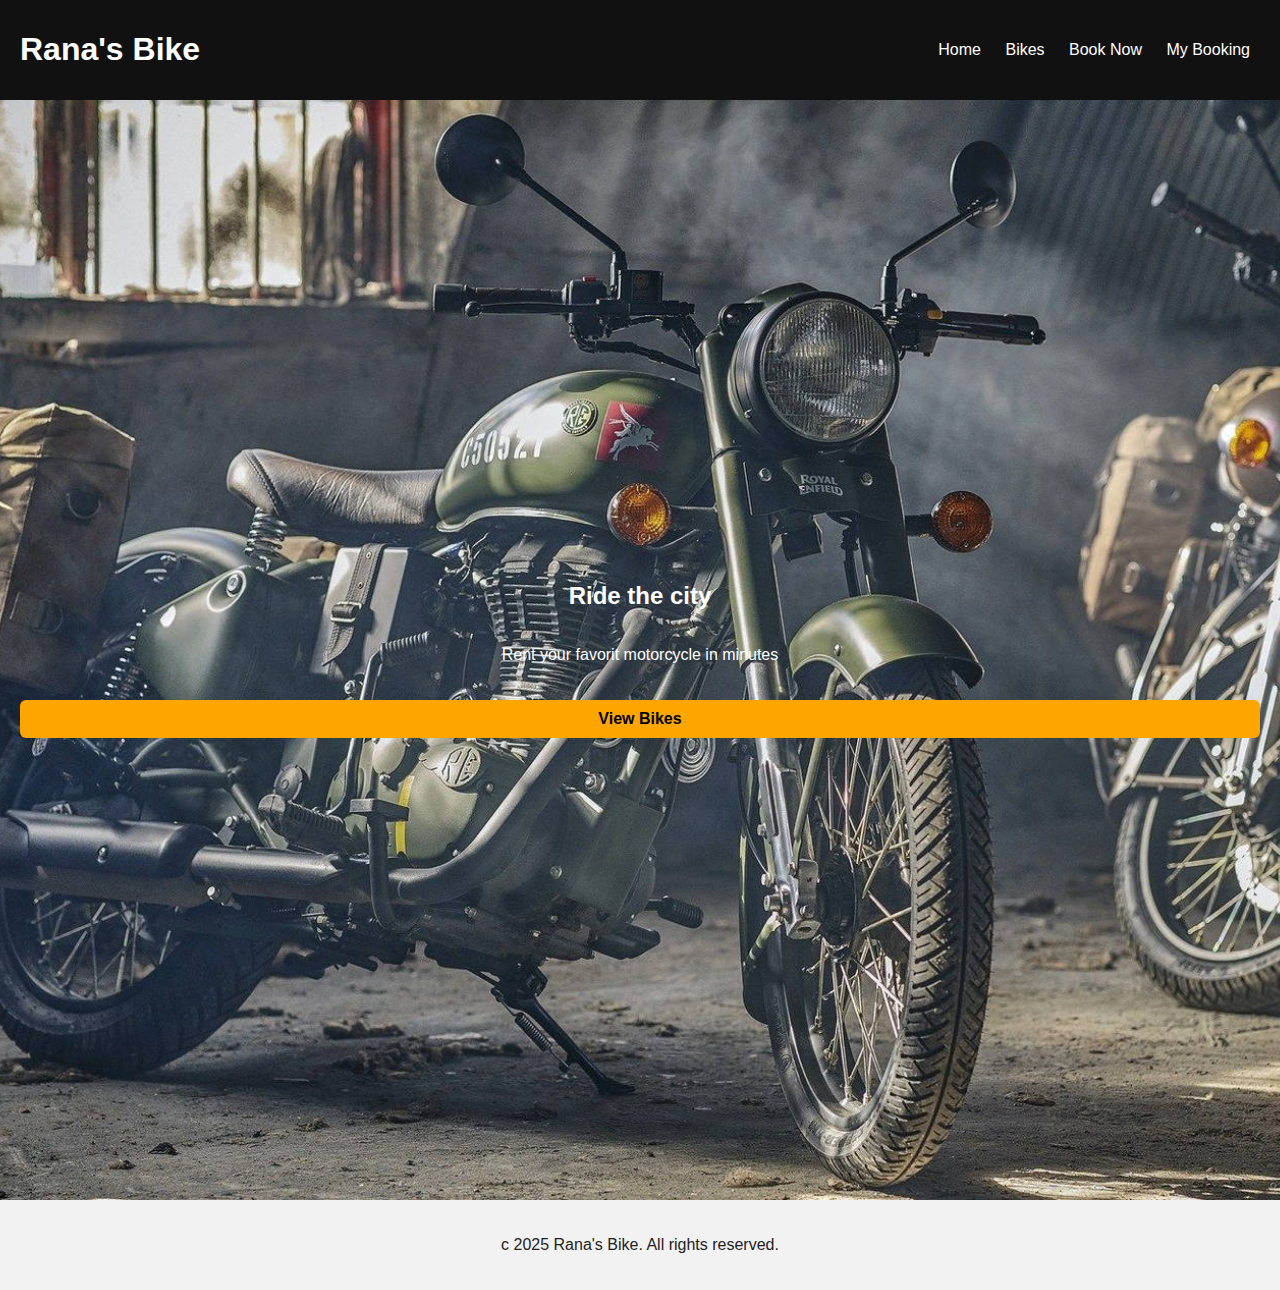
<file: index.html>
<!DOCTYPE html>
<html lang="en">
<head>
    <meta charset="UTF-8">
    <meta name="viewport" content="width=device-width, initial-scale=1.0">
    <title>Rana Bike</title>
    <link rel="stylesheet" href="style.css">
</head>
<body>
    <header>
        <h1>Rana's Bike</h1>
        <nav>
            <a href="index.html">Home</a>
            <a href="bikes.html">Bikes</a>
            <a href="booking.html">Book Now</a>
            <a href="confirm.html">My Booking</a>
        </nav>
    </header>

    <section class="hero">
        <div class="overlays"></div>
        <h2>Ride the city</h2>
        <p>Rent your favorit motorcycle in minutes</p>
        <a href="bikes.html" class="btn">View Bikes</a>
    </section>
    <footer>
        <p>c 2025 Rana's Bike. All rights reserved.</p>
    </footer>
    
</body>
</html>
</file>
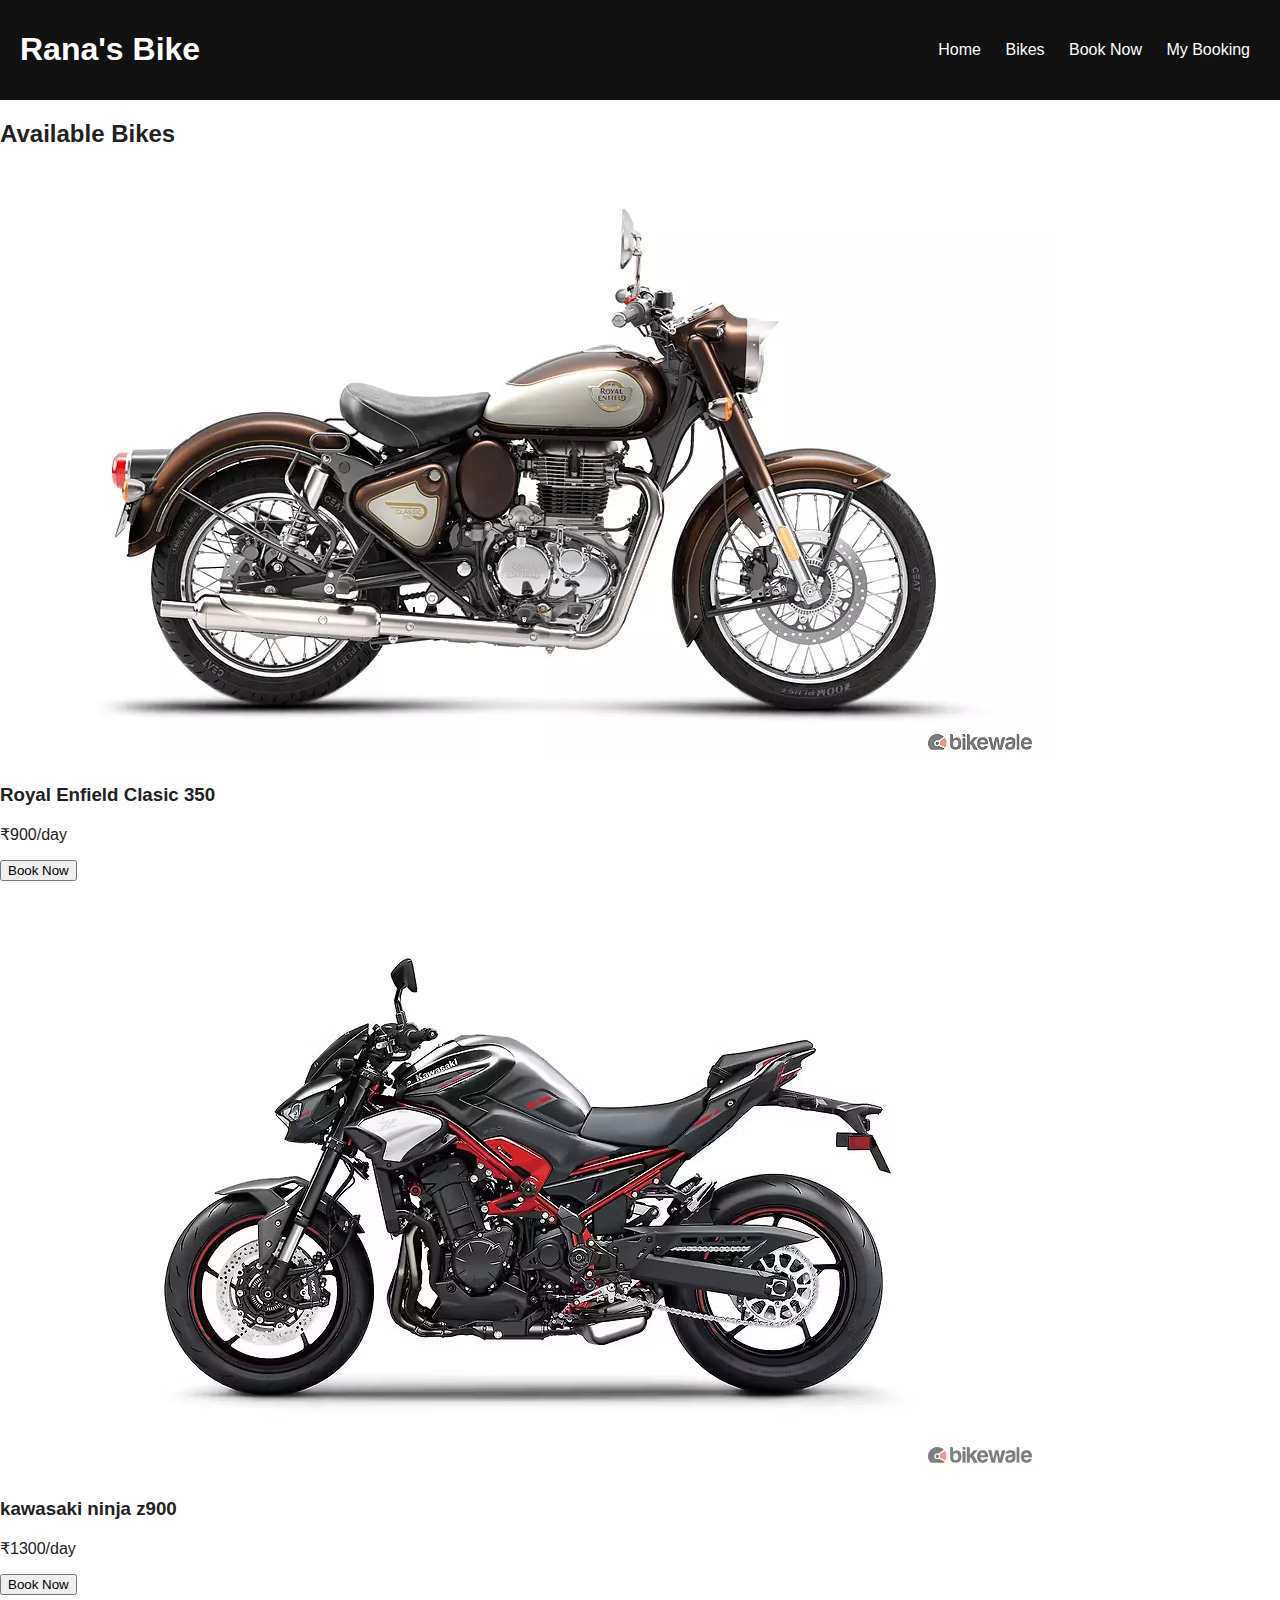
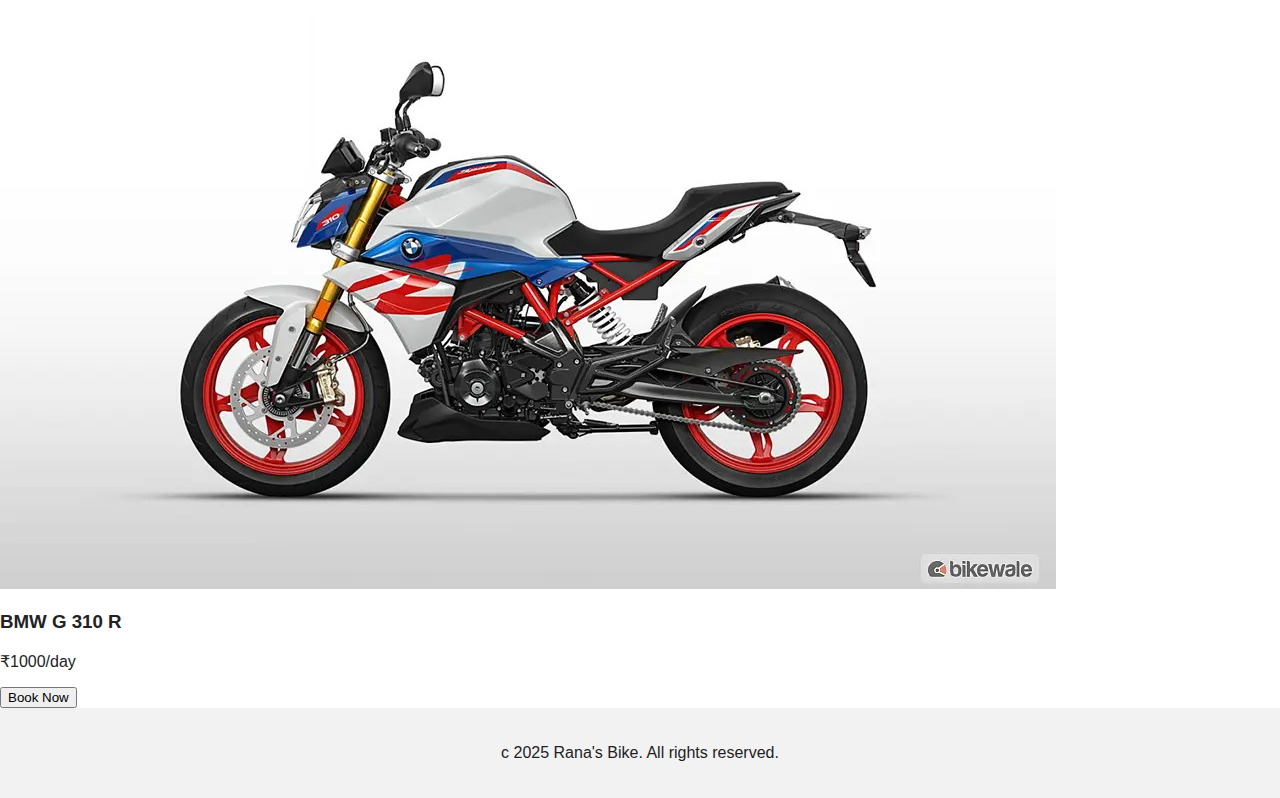
<file: bikes.html>
<!DOCTYPE html>
<html lang="en">
<head>
    <meta charset="UTF-8">
    <meta name="viewport" content="width=device-width, initial-scale=1.0">
    <title>Available Bikes - Rana's Bike </title>
    <link rel="stylesheet" href="style.css">
</head>
<body>
    <header>
        <h1>Rana's Bike</h1>
        <nav>
            <a href="index.html">Home</a>
            <a href="bikes.html">Bikes</a>
            <a href="booking.html">Book Now</a>
            <a href="confirm.html">My Booking</a>
        </nav>
    </header>

    <section class="bike-list">
        <h2>Available Bikes</h2>
        <div class="bike-guid">

            <div class="bike-card">
                <img src="image/RE-350.jpg" alt="Royal Enfield 350">
                <h3>Royal Enfield Clasic 350</h3>
                <p>₹900/day</p>
                <button onclick="bookBike('Royal Enfield Classic 350')">Book Now</button>

            </div>

            <div class="bike-card">
                <img src="image/z900.jpg" alt="kawasaki ninja z900">
                <h3>kawasaki ninja z900</h3>
                <p>₹1300/day</p>
                <button onclick="bookBike('kawasaki ninja z900')">Book Now</button>
            </div>

            <div class="bike-card">
                <img src="image/310.jpg" alt="BMW G 310 R">
                <h3>BMW G 310 R</h3>
                <p>₹1000/day</p>
                <button onclick="bookBike('BMW G 310 R')">Book Now</button>
            </div>
        </div>
    </section>
    <footer>
        <p>c 2025 Rana's Bike. All rights reserved.</p>
    </footer>
    <script src="script.js"></script>
</body>
</html>
</file>
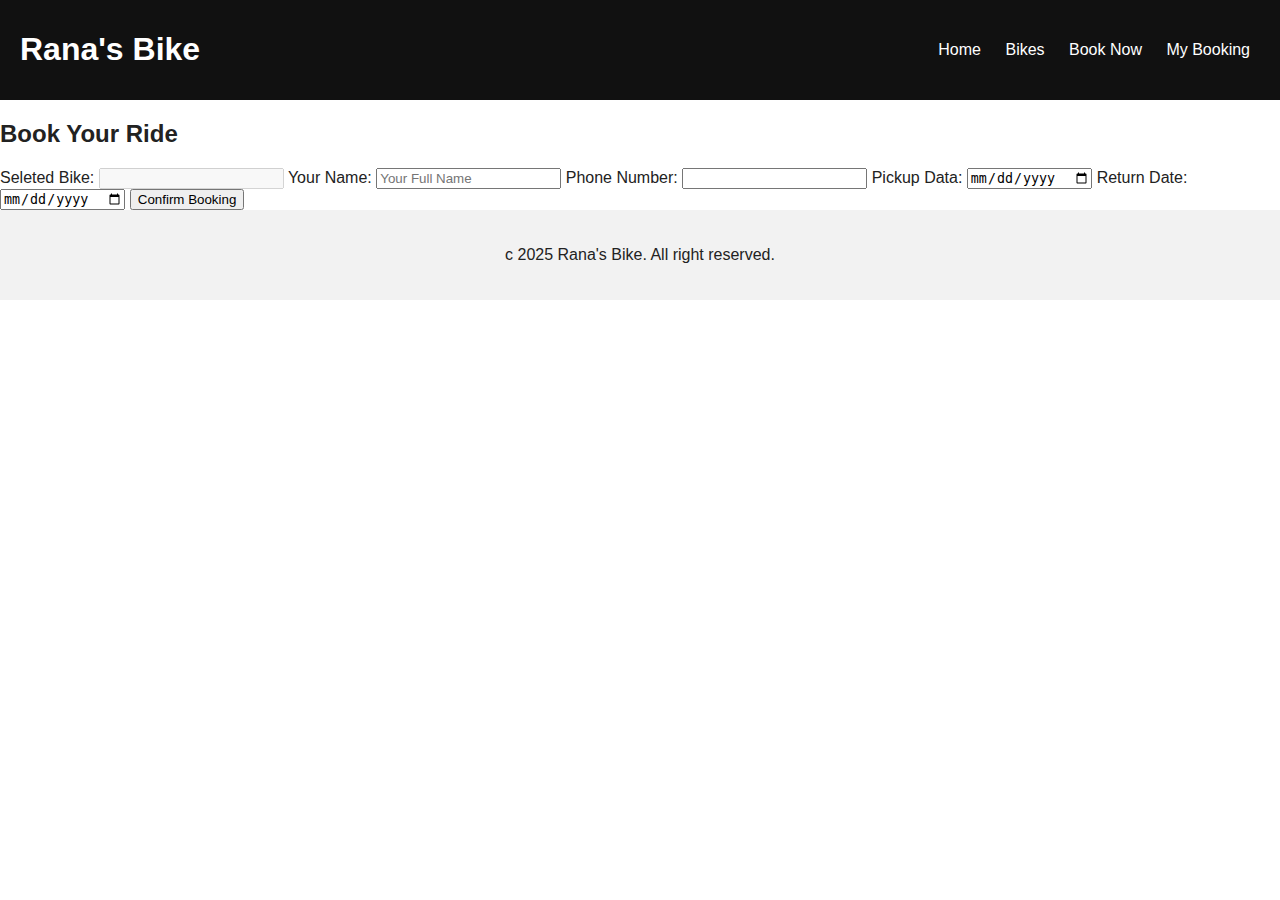
<file: booking.html>
<!DOCTYPE html>
<html lang="en">
<head>
    <meta charset="UTF-8">
    <meta name="viewport" content="width=device-width, initial-scale=1.0">
    <title>Rana's Booking</title>
    <link rel="stylesheet" href="style.css">
</head>
<body>
    <header>
        <h1>Rana's Bike</h1>
        <nav>
            <a href="index.html">Home</a>
            <a href="bikes.html">Bikes</a>
            <a href="booking.html">Book Now</a>
            <a href="confirm.html">My Booking</a>
        </nav>
    </header>

    <section class="booking-form">
    <h2>Book Your Ride</h2>

    <form onsubmit="submitBooking(event)">
        <label >Seleted Bike:</label>
        <input type="text" id="selectedBike" disabled/>

        <label for="name" >Your Name:</label>
        <input type="text" id="name" name="name" placeholder="Your Full Name" required>
        <span id="nameError" style="display: none; color: red;">Please enter a valid name.</span>

        <label for="phone">Phone Number:</label>
        <input type="tel" id="phone" inputmode="numeric" maxlength="10"  required pattern="[0-9]{10}" 
        oninput="this.value = this.value.replace([0-9], g,'')">
        <p id="error" style="color: red; display: none;">Phone number must be 10 disgits</p>

        <label for="pickup">Pickup Data:</label>
        <input type="date" id="pickup" required>

        <label for="return">Return Date:</label>
         <input type="date" id="return" required>

         <button type="submit">Confirm Booking</button>
    </form>
    </section>

    <footer>
        <p>  c 2025 Rana's Bike. All right reserved.</p>
      
    </footer>

    <script src="script.js"></script>
    
</body>
</html>
</file>
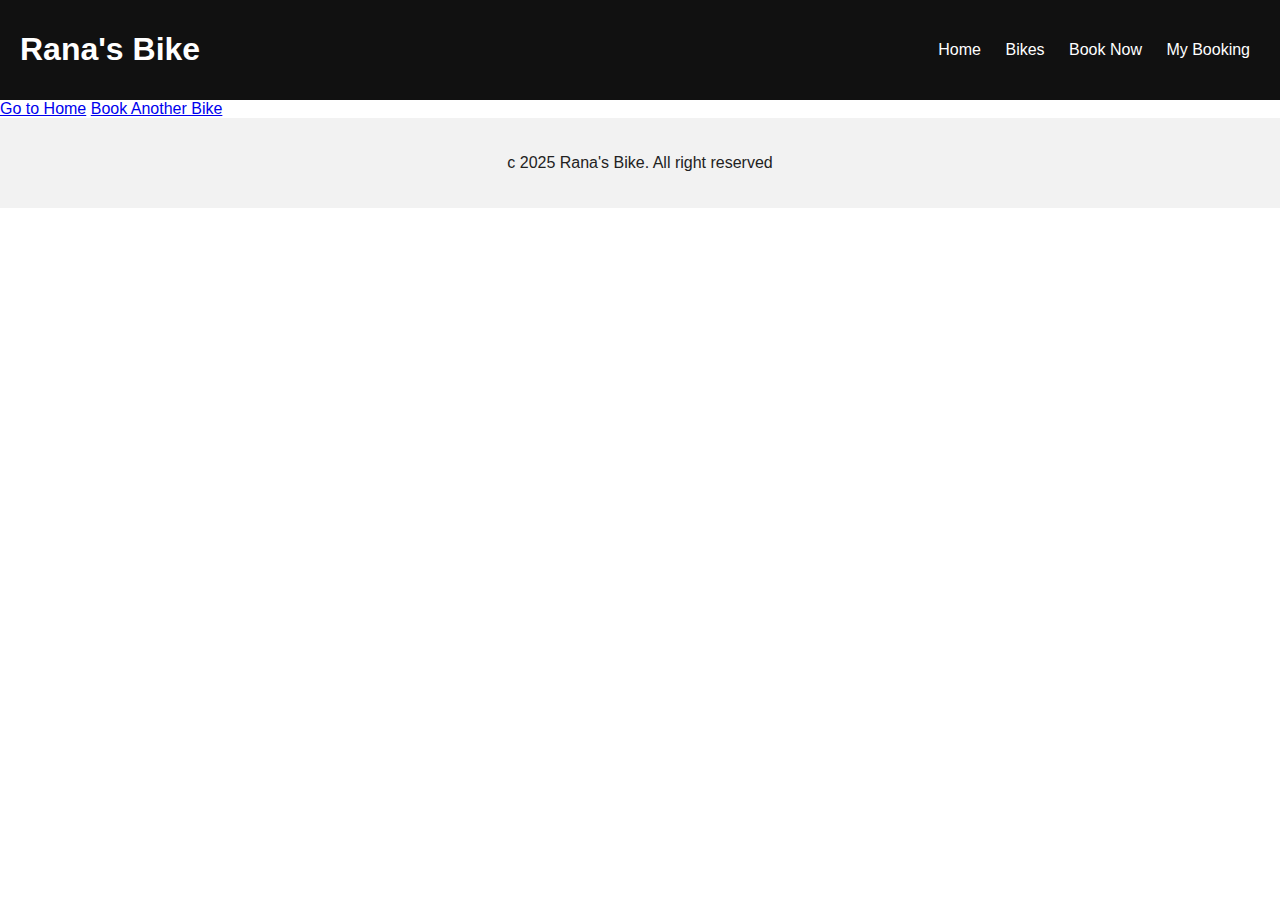
<file: confirm.html>
<!DOCTYPE html>
<html lang="en">
<head>
    <meta charset="UTF-8">
    <meta name="viewport" content="width=device-width, initial-scale=1.0">
    <title>Rana's Booking</title>
    <link rel="stylesheet" href="style.css">
</head>
<body>
    <header>
        <h1>Rana's Bike</h1>
        <nav>
            <a href="index.html">Home</a>
            <a href="bikes.html">Bikes</a>
            <a href="booking.html">Book Now</a>
            <a href="confirm.html">My Booking</a>

        </nav>
    </header>

    <section class="confirmation">
        <!-- <h2>✅YOYO Booking Confirmed!</h2> -->
        <div id="bookingDetails" class="booking-card">
            <!-- dfvdvsfvksfv
            fv
            dfvdef
            vfv
            defvdfvd
            fvdfvdfvdfv
            dfvdf -->

        </div>
        <div class="btn-group">
            <a href="index.html" class="btn">Go to Home</a>
            <a href="bikes.html" class="btn">Book Another Bike</a>
        </div>
    </section>


    <footer>
        <p>c 2025 Rana's Bike. All right reserved</p>
    </footer>

    <script src="script.js"></script>
</body>
</html>
</file>
<file: style.css>
body{
    margin: 0;
    font-family: sans-serif;
    background: #fff;
    color: #222;

}
header{
    background: #111;
    color: white;
    padding: 10px 20px;
    display: flex;
    justify-content: space-between;
    align-items: center;
}
nav a{
    margin: 0 10px;
    color: white;
    text-decoration: none;

}
.hero{
    position: relative;
    text-align: center;
    padding: 100px 20px;
    background: url(bullet.jpg) no-repeat center center/cover;
    background-size: cover;
    color: white;
    position: relative;
    min-height: 100vh;
    display: flex;
    flex-direction: column;
    justify-content: center;


}
.hero .overlay{
    position: absolute;
    top: 0 ; left: 0 ;
    width: 100%;
  height: 100%;
  background: rgba(0,0,0,0.4);
  z-index: 1;
}
.hero .btn {
    padding:10px 20px ;
    background: orange;
    color:black;
    text-decoration: none;
    font-weight: bold;
    margin-top: 20px;
    display: inline-block;
    border-radius: 6px;


}
footer{
    text-align: center;
    padding: 20px;
    background: #f2f2f2;
}
</file>
